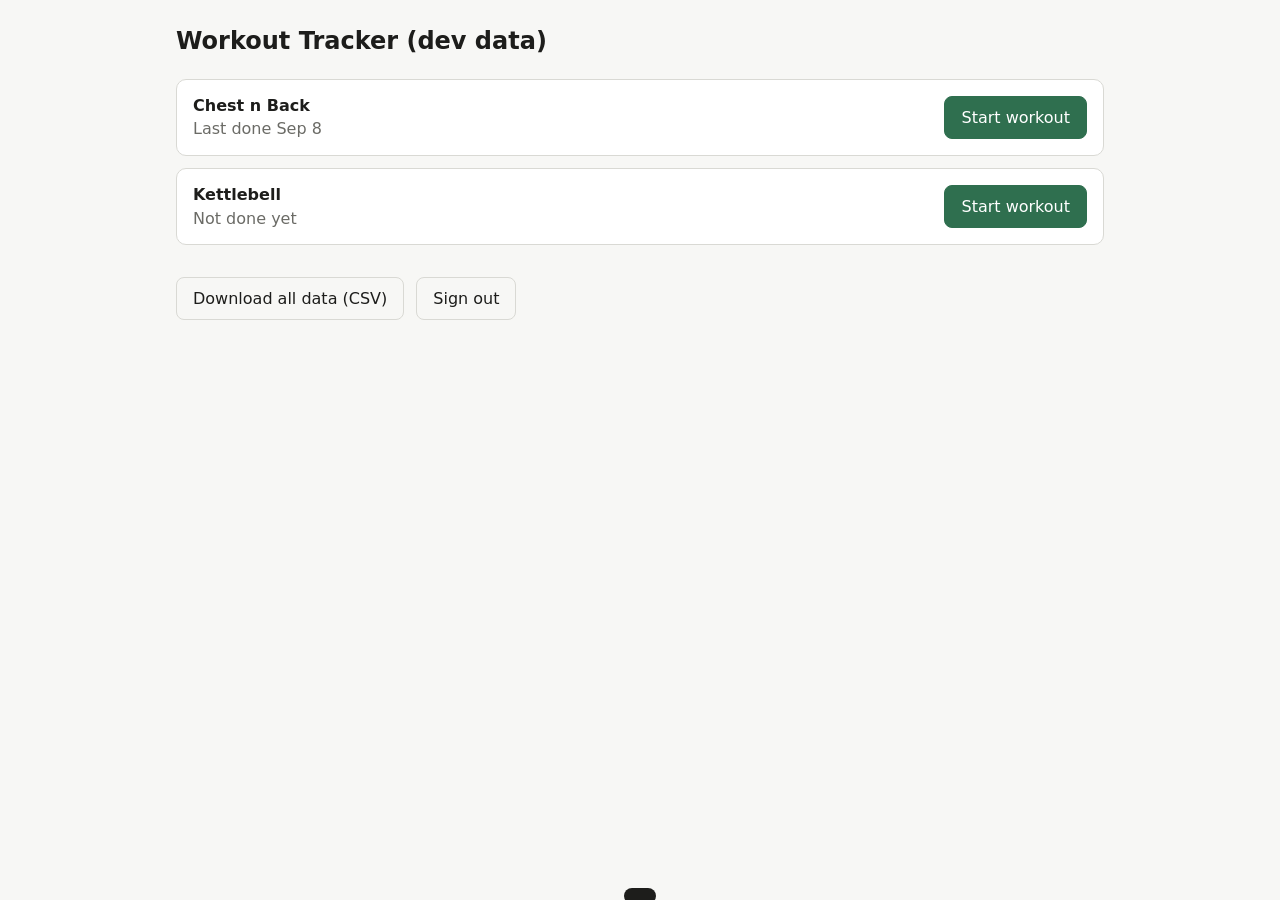
<file: dev/index.html>
<!doctype html>
<html lang="en">
<head>
  <meta charset="utf-8">
  <meta name="viewport" content="width=device-width, initial-scale=1">
  <title>Workout Tracker (dev)</title>
  <!-- Same app, with data.js swapped for an in-memory fake. Serve the repo root and open /dev/. -->
  <script type="importmap">{ "imports": { "/data.js": "/dev/fake-data.js" } }</script>
  <link rel="stylesheet" href="/style.css">
  <script type="module" src="/app.js"></script>
</head>
<body>
  <main>
    <h1><a href="#/">Workout Tracker (dev data)</a></h1>
    <div id="app"></div>
  </main>
  <div id="toast" role="status" aria-live="polite"></div>
</body>
</html>
</file>
<file: style.css>
:root {
  --bg: #f7f7f5;
  --surface: #ffffff;
  --fg: #1d1d1b;
  --muted: #6b6b66;
  --accent: #2f6f4f;
  --accent-soft: #e3f0e8;
  --accent-fg: #ffffff;
  --border: #d9d9d4;
  --danger: #a33a2c;
  color-scheme: light dark;
}
@media (prefers-color-scheme: dark) {
  :root {
    --bg: #161715;
    --surface: #1e1f1c;
    --fg: #ececea;
    --muted: #9a9a94;
    --accent: #5fae84;
    --accent-soft: #1f3328;
    --accent-fg: #0d1a13;
    --border: #33342f;
    --danger: #e0806f;
  }
}

* { box-sizing: border-box; }
body {
  margin: 0;
  background: var(--bg);
  color: var(--fg);
  font: 16px/1.45 system-ui, -apple-system, "Segoe UI", sans-serif;
}
main { max-width: 60rem; margin: 0 auto; padding: 1.5rem 1rem 5rem; }
h1 { margin: 0 0 1.25rem; font-size: 1.5rem; }
h1 a { color: inherit; text-decoration: none; }
h2 { font-size: 1.3rem; margin: 0; }
a { color: var(--accent); }
.muted { color: var(--muted); }

button {
  font: inherit;
  padding: 0.55rem 1rem;
  border-radius: 8px;
  border: 1px solid var(--accent);
  background: var(--accent);
  color: var(--accent-fg);
  cursor: pointer;
}
button:disabled { opacity: 0.45; cursor: default; }
button.secondary { background: transparent; color: var(--fg); border-color: var(--border); }
button.danger { background: transparent; color: var(--danger); border-color: var(--danger); }
button.icon { background: transparent; color: var(--muted); border-color: transparent; padding: 0.2rem 0.45rem; }
button.icon:hover:not(:disabled) { color: var(--fg); border-color: var(--border); }
button.chip { background: transparent; color: var(--fg); border-color: var(--border); padding: 0.3rem 0.7rem; font-size: 0.9rem; }
button.chip.on { background: var(--accent); color: var(--accent-fg); border-color: var(--accent); }

input, select, textarea {
  font: inherit;
  color: var(--fg);
  background: var(--surface);
  border: 1px solid var(--border);
  border-radius: 6px;
  padding: 0.35rem 0.5rem;
}
input[type=number] { width: 5rem; }
input.reps { width: 4.5rem; font-size: 1.15rem; font-weight: 600; }
input.note { flex: 1 1 10rem; min-width: 8rem; }
.pos input { width: 3.5rem; }
.next input { width: 4.5rem; }
textarea { width: 100%; margin-top: 1rem; }

/* Home */
.cards { list-style: none; padding: 0; margin: 0; display: grid; gap: 0.75rem; }
.card {
  display: flex; align-items: center; justify-content: space-between; gap: 1rem;
  background: var(--surface); border: 1px solid var(--border); border-radius: 10px; padding: 0.9rem 1rem;
}
.footer-actions { display: flex; flex-wrap: wrap; gap: 0.75rem; margin-top: 2rem; }

/* Session */
.session-head { display: flex; flex-wrap: wrap; align-items: center; gap: 0.5rem 1.25rem; }
.session-head .back { flex-basis: 100%; }
.session-head .date { margin-left: auto; }
.hint { margin: 0.5rem 0 1rem; font-size: 0.9rem; }
.switch-all { display: flex; flex-wrap: wrap; align-items: center; gap: 0.5rem; margin-bottom: 1rem; }

.entries { list-style: none; padding: 0; margin: 0; display: grid; gap: 0.5rem; }
.entry {
  background: var(--surface); border: 1px solid var(--border); border-left: 4px solid var(--border);
  border-radius: 8px; padding: 0.6rem 0.75rem;
}
.entry.done { border-left-color: var(--accent); background: var(--accent-soft); }
.head { display: flex; flex-wrap: wrap; align-items: baseline; gap: 0.25rem 0.6rem; }
.num { color: var(--muted); font-variant-numeric: tabular-nums; min-width: 1.5rem; }
.name { font-weight: 600; }
.badge { font-size: 0.75rem; padding: 0.05rem 0.45rem; border-radius: 99px; border: 1px solid var(--border); color: var(--muted); }
.beat { margin-left: auto; font-weight: 600; color: var(--accent); }
.beat small { font-weight: 400; color: var(--muted); }
.beat.none { font-weight: 400; color: var(--muted); }
.tools { display: flex; }
.fields { display: flex; flex-wrap: wrap; align-items: center; gap: 0.5rem 1rem; margin-top: 0.5rem; padding-left: 2.1rem; }
.forms { display: flex; gap: 0.25rem; }
.load-group { display: flex; align-items: center; gap: 0.4rem; }
.load-type { color: var(--muted); }
label { color: var(--muted); font-size: 0.9rem; display: inline-flex; align-items: center; gap: 0.3rem; }
label input, label select { color: var(--fg); }
button.timer { background: transparent; color: var(--accent); min-width: 5rem; }
button.timer.running { background: var(--accent); color: var(--accent-fg); font-variant-numeric: tabular-nums; }
.add { margin-top: 1rem; }
.session-actions { display: flex; justify-content: space-between; gap: 1rem; margin-top: 1.5rem; }

#toast {
  position: fixed; left: 50%; bottom: 1.25rem; transform: translateX(-50%) translateY(150%);
  background: var(--fg); color: var(--bg); padding: 0.5rem 1rem; border-radius: 8px;
  transition: transform 0.2s; pointer-events: none; max-width: calc(100% - 2rem);
}
#toast.show { transform: translateX(-50%) translateY(0); }
#toast.error { background: var(--danger); color: #fff; }

@media (max-width: 600px) {
  .fields { padding-left: 0; }
  .beat { margin-left: 0; flex-basis: 100%; }
  .tools { margin-left: auto; }
}
</file>
